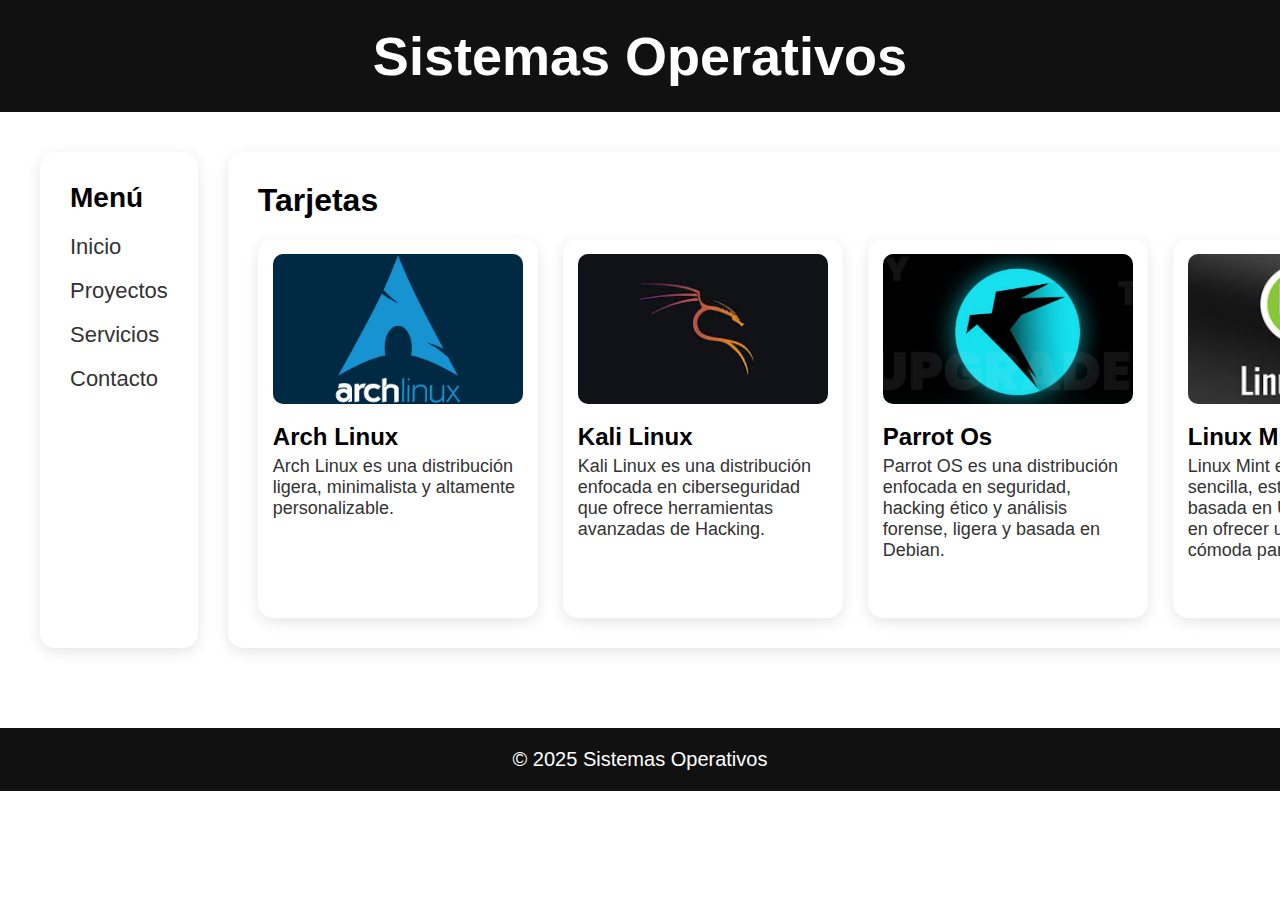
<file: index.html>
<!DOCTYPE html>
<html lang="es">

<head>
    <meta charset="UTF-8" />
    <meta name="viewport" content="width=device-width, initial-scale=1.0" />
    <title>Mi Sitio Web</title>
    <link rel="stylesheet" href="style.css" />
</head>

<body>


    <header class="header">
        Sistemas Operativos
    </header>


    <div class="container">


        <aside class="sidebar">
            <h2>Menú</h2>
            <ul>
                <li>Inicio</li>
                <li>Proyectos</li>
                <li>Servicios</li>
                <li>Contacto</li>
            </ul>
        </aside>


        <main class="content">
            <h2>Tarjetas</h2>

            <div class="cards">

                <div class="card">
                    <img src="./assets/archlinux.jpg" alt="">
                    <h3>Arch Linux</h3>
                    <p>Arch Linux es una distribución ligera, minimalista y altamente personalizable.</p>
                </div>

                <div class="card">
                    <img src="./assets/logo.jpg" alt="">
                    <h3>Kali Linux</h3>
                    <p>Kali Linux es una distribución enfocada en ciberseguridad que ofrece herramientas avanzadas de
                        Hacking.</p>
                </div>

                <div class="card">
                    <img src="./assets/parrot.png" alt="">
                    <h3>Parrot Os</h3>
                    <p>Parrot OS es una distribución enfocada en seguridad, hacking ético y análisis forense, ligera y
                        basada en Debian.</p>
                </div>

                <div class="card">
                    <img src="./assets/linuxmint.jpg" alt="">
                    <h3>Linux Mint</h3>
                    <p>Linux Mint es una distribución sencilla, estable y fácil de usar, basada en Ubuntu y enfocada en
                        ofrecer una experiencia cómoda para el usuario.</p>
                </div>

                <div class="card">
                    <img src="./assets/blackArch.png" alt="">
                    <h3>BlackArch</h3>
                    <p>BlackArch es una distribución basada en Arch Linux orientada al hacking ético, con miles de
                        herramientas para pruebas de penetración y análisis de seguridad.</p>
                </div>

                <div class="card">
                    <img src="./assets/ubuntu.jpg" alt="">
                    <h3>Ubuntu</h3>
                    <p>Ubuntu es una distribución basada en Linux enfocada en la facilidad de uso, estabilidad y
                        soporte, ideal tanto para principiantes como para entornos profesionales.</p>
                </div>

                <div class="card">
                    <img src="./assets/fedora.png" alt="">
                    <h3>Fedora</h3>
                    <p>Fedora es una distribución moderna y estable respaldada por Red Hat, conocida por ofrecer
                        software muy actualizado y un entorno pulido para desarrolladores y usuarios avanzados.</p>
                </div>

            </div>
        </main>

    </div>

    <footer class="footer">
        © 2025 Sistemas Operativos
    </footer>

</body>

</html>
</file>
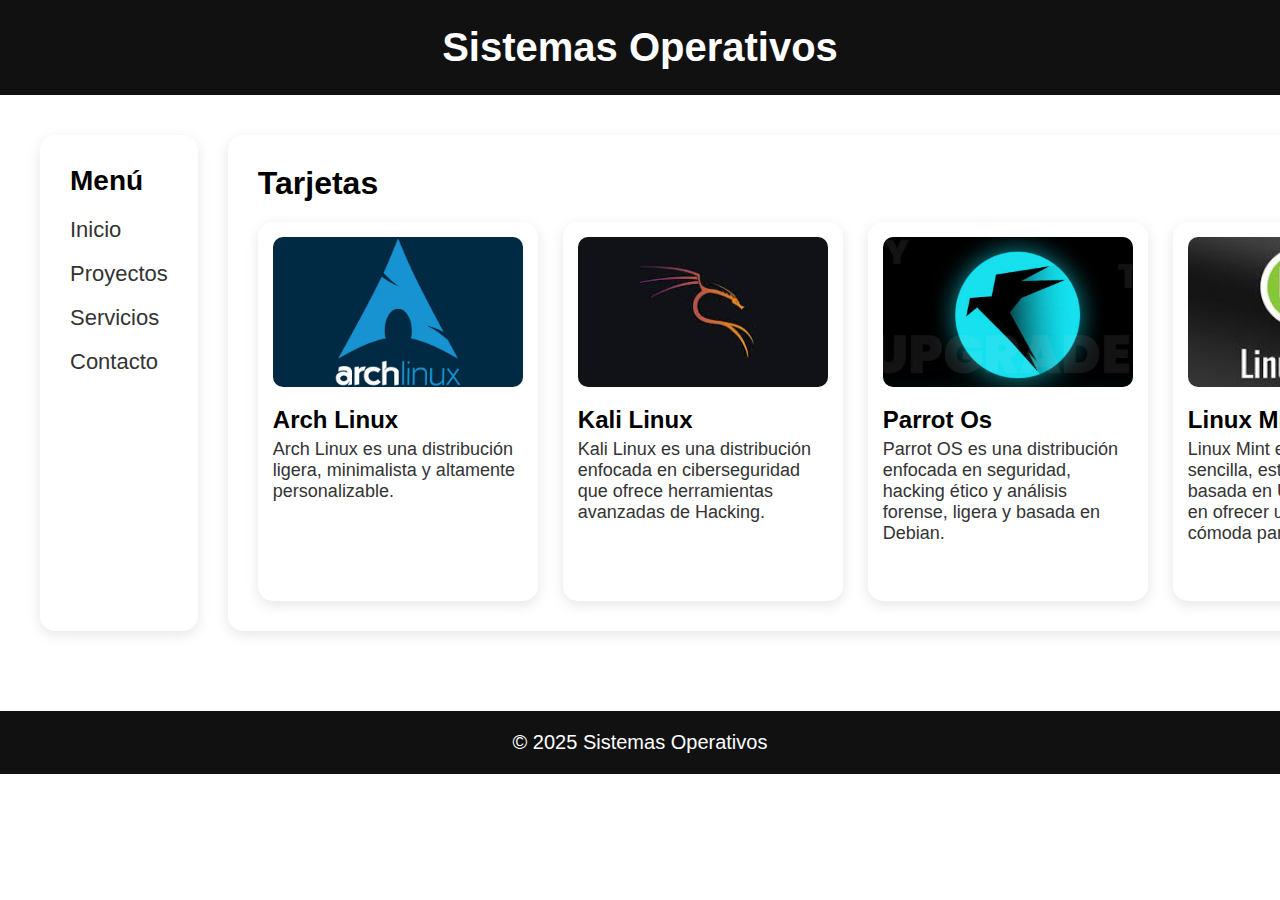
<file: Front/Alejo/sitioWeb/index.html>
<!DOCTYPE html>
<html lang="es">

<head>
    <meta charset="UTF-8" />
    <meta name="viewport" content="width=device-width, initial-scale=1.0" />
    <title>Mi Sitio Web</title>
    <link rel="stylesheet" href="styles.css" />
</head>

<body>


    <header class="header">
        Sistemas Operativos
    </header>


    <div class="container">


        <aside class="sidebar">
            <h2>Menú</h2>
            <ul>
                <li>Inicio</li>
                <li>Proyectos</li>
                <li>Servicios</li>
                <li>Contacto</li>
            </ul>
        </aside>


        <main class="content">
            <h2>Tarjetas</h2>

            <div class="cards">

                <div class="card">
                    <img src="./assets/archlinux.jpg" alt="">
                    <h3>Arch Linux</h3>
                    <p>Arch Linux es una distribución ligera, minimalista y altamente personalizable.</p>
                </div>

                <div class="card">
                    <img src="./assets/logo.jpg" alt="">
                    <h3>Kali Linux</h3>
                    <p>Kali Linux es una distribución enfocada en ciberseguridad que ofrece herramientas avanzadas de
                        Hacking.</p>
                </div>

                <div class="card">
                    <img src="./assets/parrot.png" alt="">
                    <h3>Parrot Os</h3>
                    <p>Parrot OS es una distribución enfocada en seguridad, hacking ético y análisis forense, ligera y
                        basada en Debian.</p>
                </div>

                <div class="card">
                    <img src="./assets/linuxmint.jpg" alt="">
                    <h3>Linux Mint</h3>
                    <p>Linux Mint es una distribución sencilla, estable y fácil de usar, basada en Ubuntu y enfocada en
                        ofrecer una experiencia cómoda para el usuario.</p>
                </div>

                <div class="card">
                    <img src="./assets/blackArch.png" alt="">
                    <h3>BlackArch</h3>
                    <p>BlackArch es una distribución basada en Arch Linux orientada al hacking ético, con miles de
                        herramientas para pruebas de penetración y análisis de seguridad.</p>
                </div>

                <div class="card">
                    <img src="./assets/ubuntu.jpg" alt="">
                    <h3>Ubuntu</h3>
                    <p>Ubuntu es una distribución basada en Linux enfocada en la facilidad de uso, estabilidad y
                        soporte, ideal tanto para principiantes como para entornos profesionales.</p>
                </div>

                <div class="card">
                    <img src="./assets/fedora.png" alt="">
                    <h3>Fedora</h3>
                    <p>Fedora es una distribución moderna y estable respaldada por Red Hat, conocida por ofrecer
                        software muy actualizado y un entorno pulido para desarrolladores y usuarios avanzados.</p>
                </div>

            </div>
        </main>

    </div>

    <footer class="footer">
        © 2025 Sistemas Operativos
    </footer>

</body>

</html>
</file>
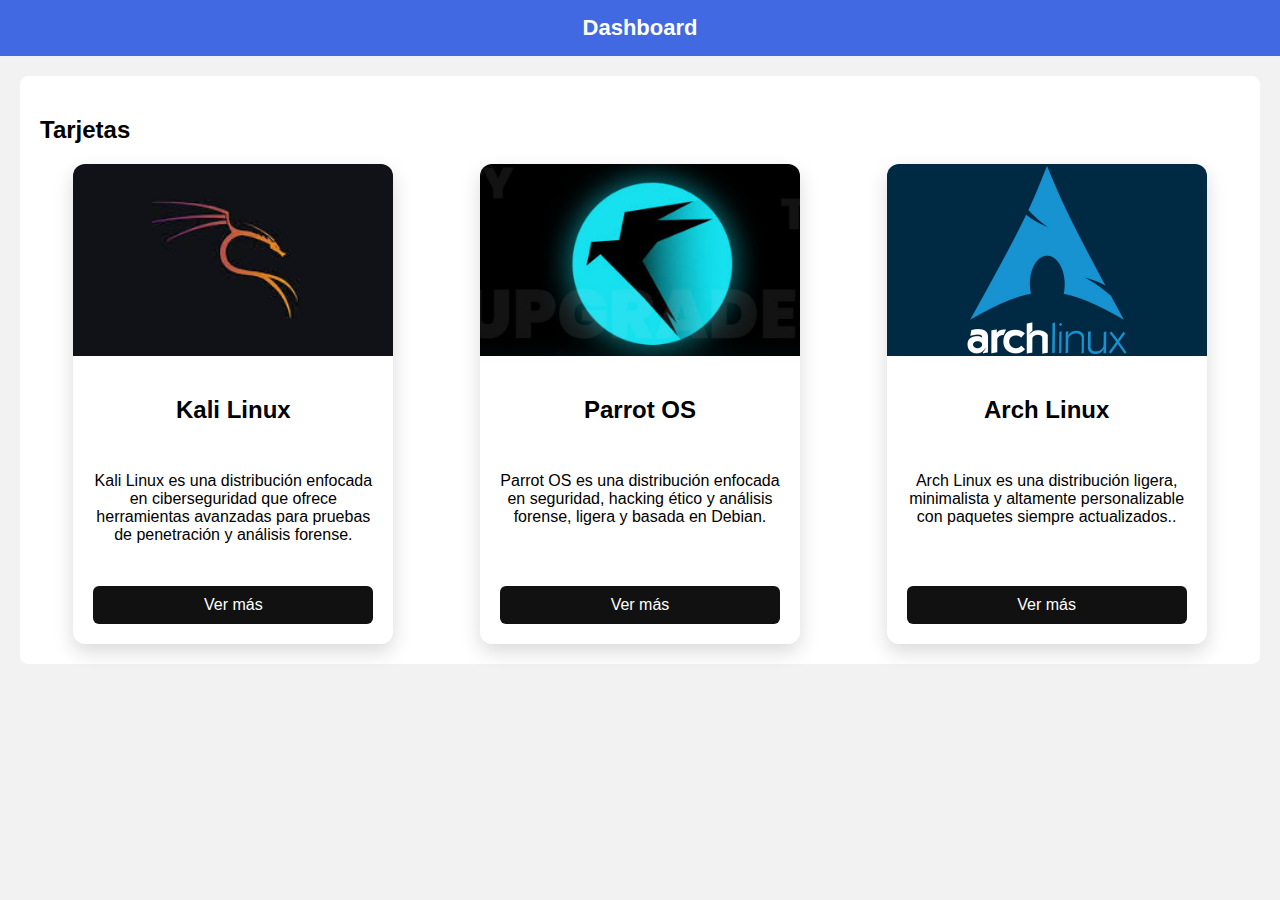
<file: Frontend/Alejo/Flexbox/index.html>
<!DOCTYPE html>
<html lang="es">

<head>
    <meta charset="UTF-8">
    <meta name="viewport" content="width=device-width, initial-scale=1.0">
    <title>Tarjetas</title>
    <link rel="stylesheet" href="styles.css">
</head>

<body>

    <header class="header">
        Dashboard
    </header>

    <section class="content">
        <h2>Tarjetas</h2>


        <div class="cards">


            <div class="card">
                <div class="card-image">
                    <img src="./assets/logo.jpg" alt="">
                </div>
                <div class="card-content">
                    <h2>Kali Linux</h2>
                    <p>Kali Linux es una distribución enfocada en ciberseguridad que ofrece herramientas avanzadas para
                        pruebas de penetración y análisis forense.</p>
                    <a href="https://www.kali.org/docs/" class="btn">Ver más</a>
                </div>
            </div>


            <div class="card">
                <div class="card-image">
                    <img src="./assets/parrot.png" alt="">
                </div>
                <div class="card-content">
                    <h2>Parrot OS</h2>
                    <p>Parrot OS es una distribución enfocada en seguridad, hacking ético y análisis forense, ligera y basada en Debian.
                    </p>
                    <a href="https://parrotsec.org/" class="btn">Ver más</a>
                </div>
            </div>


            <div class="card">
                <div class="card-image">
                    <img src="./assets/archlinux.jpg" alt="">
                </div>
                <div class="card-content">
                    <h2>Arch Linux</h2>
                    <p>Arch Linux es una distribución ligera, minimalista y altamente personalizable con paquetes
                        siempre actualizados..</p>
                    <a href="https://archlinux.org/" class="btn">Ver más</a>
                </div
</file>
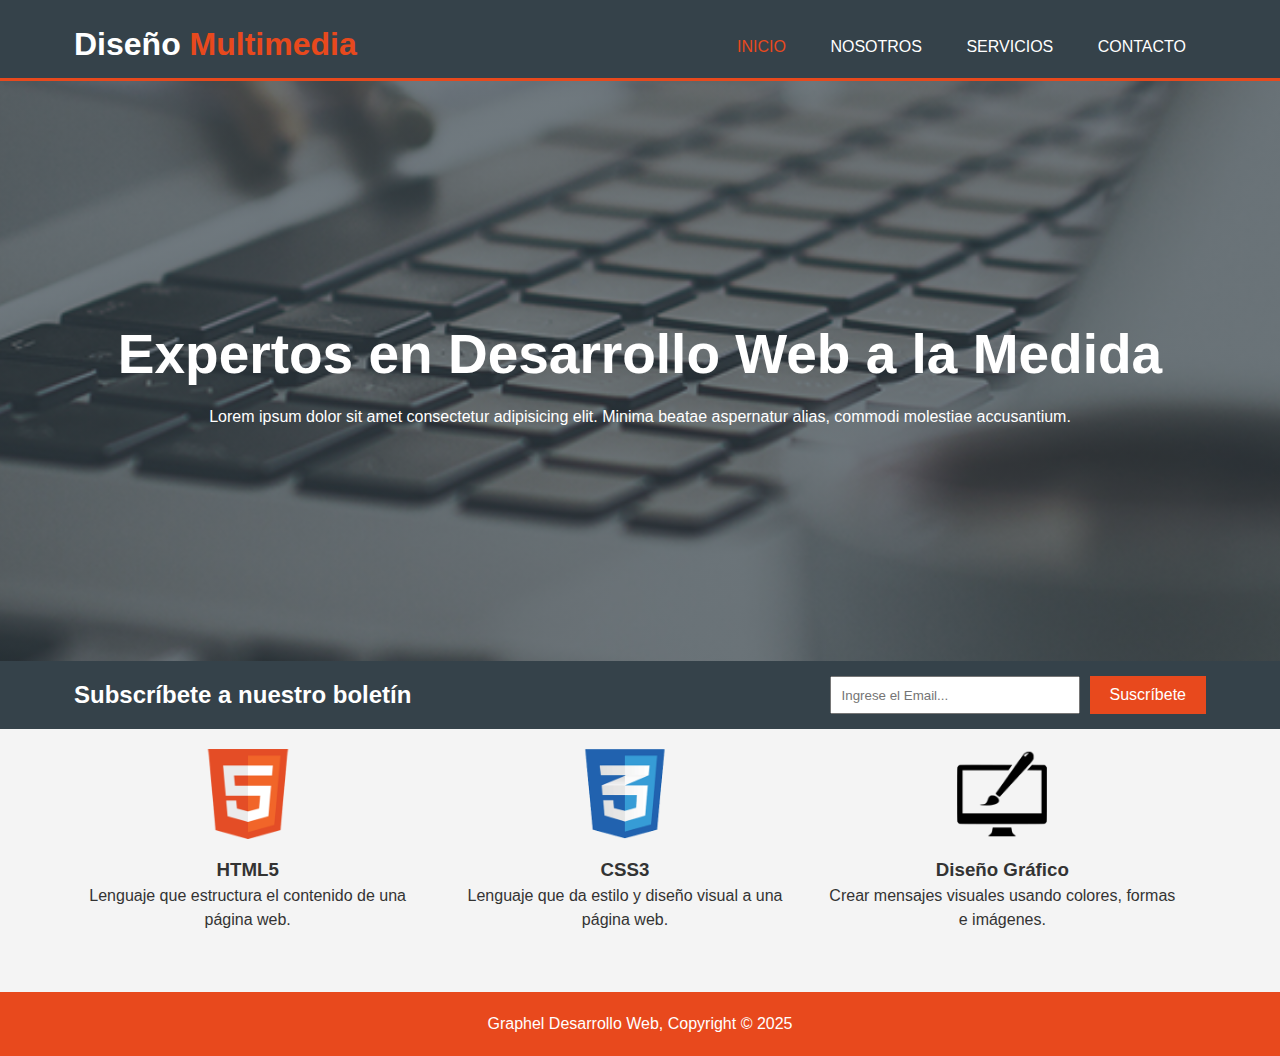
<file: Frontend/Alejo/Graphel/index.html>
<!DOCTYPE html>
<html lang="es">

<head>
    <meta charset="UTF-8">
    <meta name="viewport" content="width=device-width, initial-scale=1.0">
    <title>Inicio</title>
    <link rel="stylesheet" href="./style.css">
</head>

<body>
    <header>
        <div class="contenedor">
            <h1>Diseño <span class="resaltado">Multimedia</span></h1>
            <nav>
                <ul>
                    <li class="actual"><a href="./index.html">INICIO</a></li>
                    <li><a href="./nostros.html">NOSOTROS</a></li>
                    <li><a href="./servicios.html">SERVICIOS</a></li>
                    <li><a href="./contacto.html">CONTACTO</a></li>
                </ul>
            </nav>
        </div>
    </header>

    <main>
        <section id="cabecera-principal">
            <div class="contenedor">
                <h2>Expertos en Desarrollo Web a la Medida</h2>
                <p>Lorem ipsum dolor sit amet consectetur adipisicing elit. Minima beatae aspernatur alias, commodi
                    molestiae accusantium.</p>
            </div>
        </section>

        <section id="boletin">
            <div class="contenedor">
                <h2>Subscríbete a nuestro boletín</h2>
                <form>
                    <input type="email" placeholder="Ingrese el Email..." required>
                    <button type="submit" class="boton-principal">Suscríbete</button>
                </form>
            </div>
        </section>

        <section id="columnas">
            <div class="contenedor">
                <div class="caja">
                    <img src="images/logo_html.png" alt="Logo HTML5">
                    <h3>HTML5</h3>
                    <p>Lenguaje que estructura el contenido de una página web.</p>
                </div>
                <div class="caja">
                    <img src="images/logo_css.png" alt="Logo CSS3">
                    <h3>CSS3</h3>
                    <p>Lenguaje que da estilo y diseño visual a una página web.</p>
                </div>
                <div class="caja">
                    <img src="images/logo_brush.png" alt="Ícono de Diseño Gráfico">
                    <h3>Diseño Gráfico</h3>
                    <p>Crear mensajes visuales usando colores, formas e imágenes.</p>
                </div>
            </div>
        </section>
    </main>

    <footer>
        <p>Graphel Desarrollo Web, Copyright &copy; 2025</p>
    </footer>
</body>

</html>
</file>
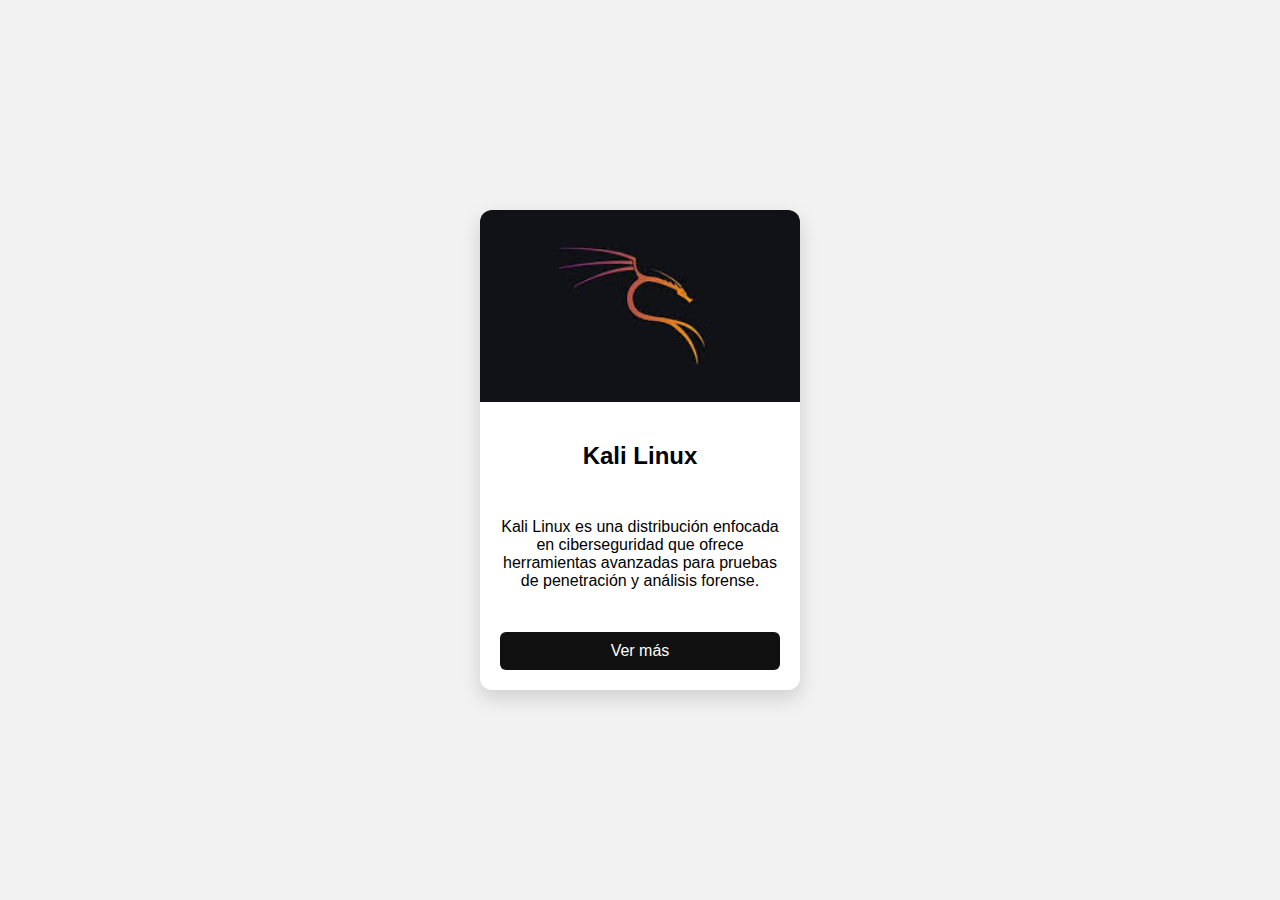
<file: Frontend/Alejo/Tarjeta/index.html>
<!DOCTYPE html>
<html lang="es">
<head>
    <meta charset="UTF-8">
    <meta name="viewport" content="width=device-width, initial-scale=1.0">
    <title>Tarjeta</title>
    <link rel="stylesheet" href="style.css">
</head>
<body>

<div class="container">
    <div class="card">
        <div class="card-image">
            <img src="./assets/logo.jpg" alt="">
        </div>

        <div class="card-content">
            <h2>Kali Linux</h2>
            <p>Kali Linux es una distribución enfocada en ciberseguridad que ofrece herramientas avanzadas para pruebas de penetración y análisis forense.</p>

            <a href="https://www.kali.org/docs/" class="btn">Ver más</a>
        </div>
    </div>
</div>

</body>
</html>
</file>
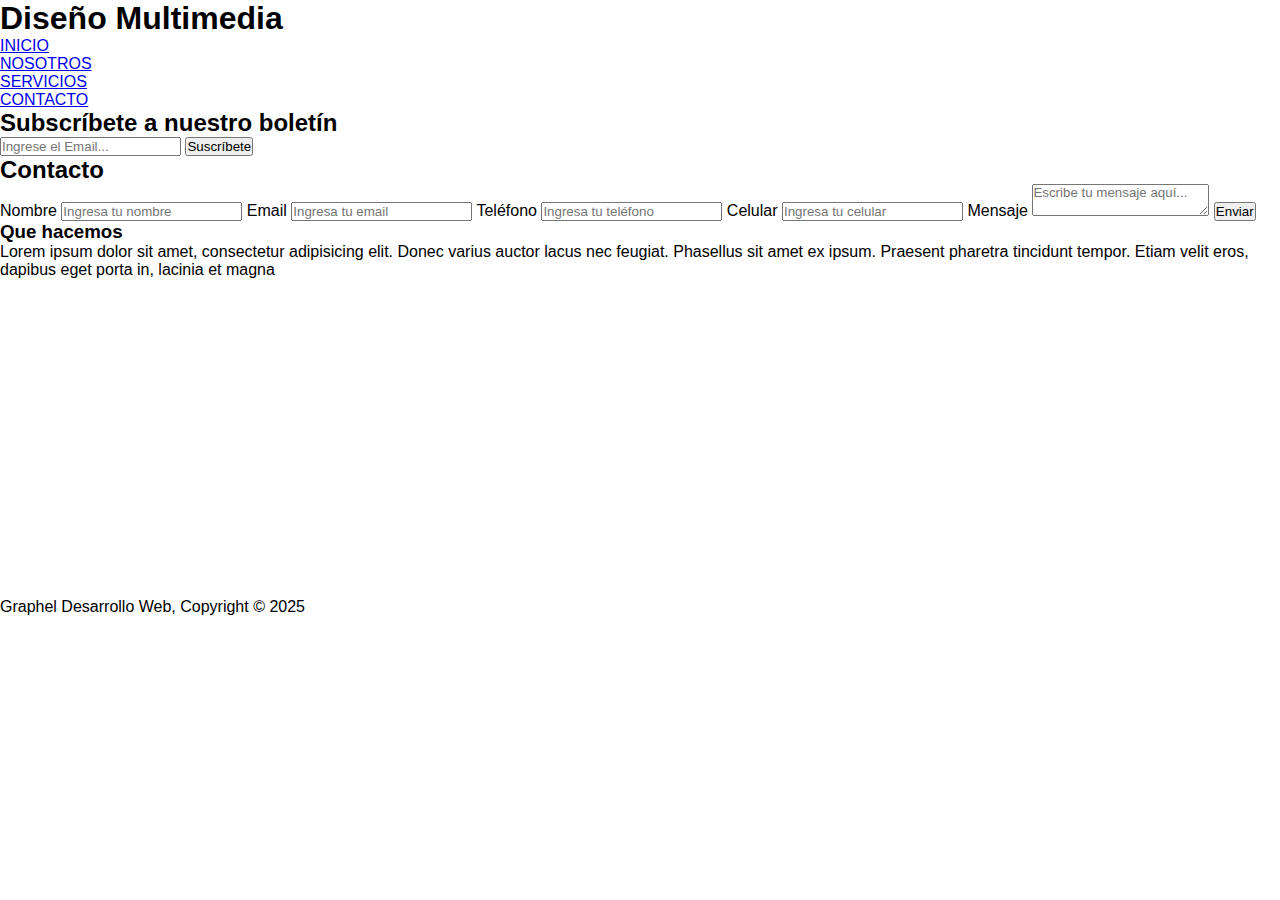
<file: contacto.html>
<!DOCTYPE html>
<html lang="es">

<head>
    <meta charset="UTF-8">
    <meta name="viewport" content="width=device-width, initial-scale=1.0">
    <title>Contacto</title>
    <link rel="stylesheet" href="./style.css">
</head>

<body>
    <header>
        <div class="contenedor">
            <h1>Diseño <span class="resaltado">Multimedia</span></h1>
            <nav>
                <ul>
                    <li><a href="./index.html">INICIO</a></li>
                    <li><a href="./nosotros.html">NOSOTROS</a></li>
                    <li><a href="./servicios.html">SERVICIOS</a></li>
                    <li class="actual"><a href="./contacto.html">CONTACTO</a></li>
                </ul>
            </nav>
        </div>
    </header>

    <section id="boletin">
        <div class="contenedor">
            <h2>Subscríbete a nuestro boletín</h2>
            <form>
                <input type="email" placeholder="Ingrese el Email..." required>
                <button type="submit" class="boton-principal">Suscríbete</button>
            </form>
        </div>
    </section>

    <main>
        <div class="contenedor">
            <section id="main-column">
                <h2>Contacto</h2>
                <form>
                    <label>Nombre</label>
                    <input type="text" placeholder="Ingresa tu nombre" required>

                    <label>Email</label>
                    <input type="email" placeholder="Ingresa tu email" required>

                    <label>Teléfono</label>
                    <input type="text" placeholder="Ingresa tu teléfono">

                    <label>Celular</label>
                    <input type="text" placeholder="Ingresa tu celular">

                    <label>Mensaje</label>
                    <textarea placeholder="Escribe tu mensaje aquí..." required></textarea>

                    <button type="submit" class="boton-principal">Enviar</button>
                </form>
            </section>

            <aside id="sidebar">
                <div class="fondo-oscuro">
                    <h3>Que hacemos</h3>
                    <p>Lorem ipsum dolor sit amet, consectetur adipisicing elit. Donec varius auctor lacus nec feugiat.
                        Phasellus sit amet ex ipsum. Praesent pharetra tincidunt tempor. Etiam velit eros, dapibus eget
                        porta in, lacinia et magna</p>
                </div>
                <iframe
                    src="https://www.google.com/maps/embed?pb=!1m18!1m12!1m3!1d15879.434771960205!2d-75.70014022646274!3d4.532353723377755!2m3!1f0!2f0!3f0!3m2!1i1024!2i768!4f13.1!3m3!1m2!1s0x8e38d7455d648029%3A0x6a05786a59960714!2sArmenia%2C%20Quind%C3%ADo!5e0!3m2!1ses!2sco!4v1707204961523!5m2!1ses!2sco"
                    width="100%" height="300" style="border:0; margin-top: 15px;" allowfullscreen="" loading="lazy"
                    referrerpolicy="no-referrer-when-downgrade">
                </iframe>
            </aside>
        </div>
    </main>

    <footer>
        <p>Graphel Desarrollo Web, Copyright &copy; 2025</p>
    </footer>
</body>

</html>
</file>
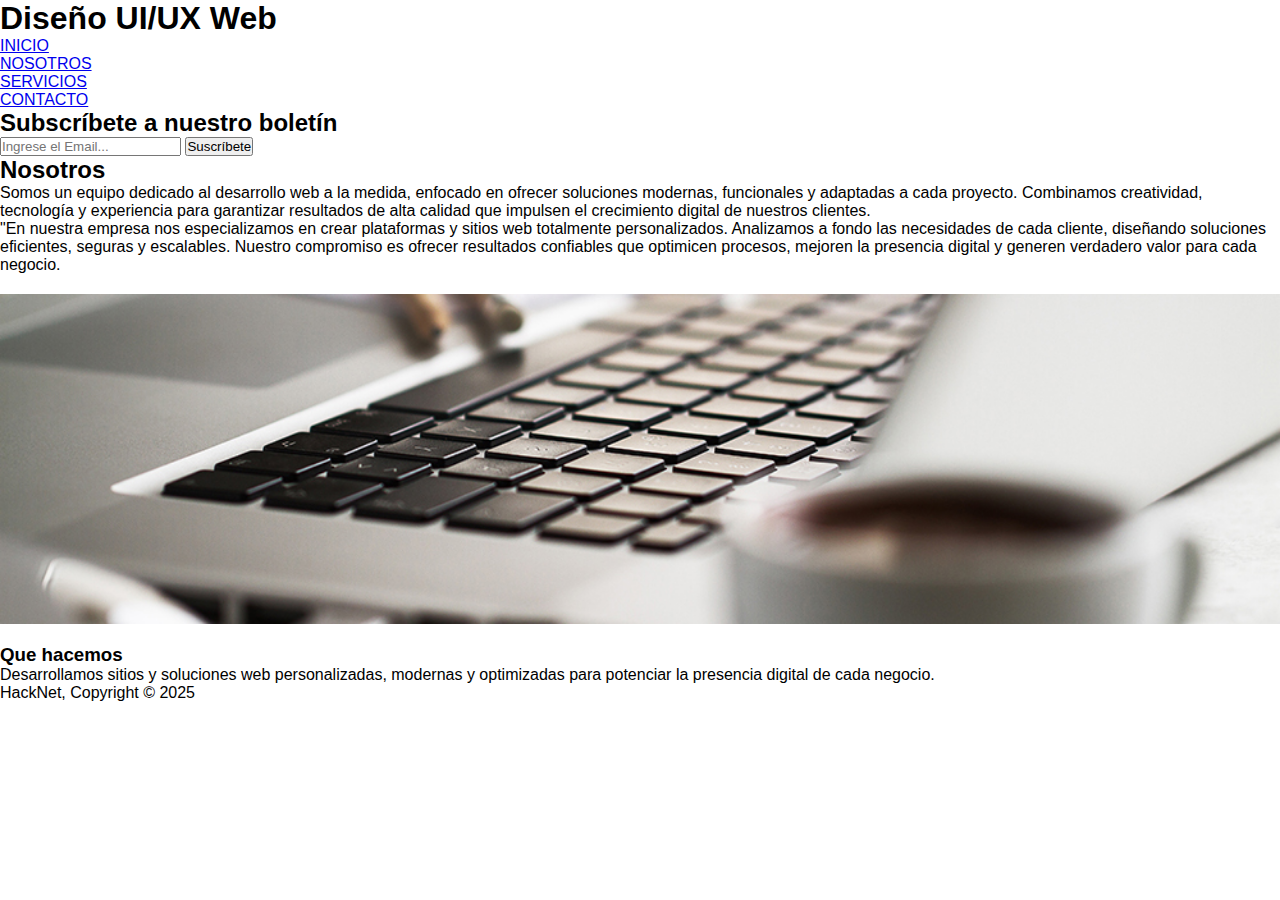
<file: nostros.html>
<!DOCTYPE html>
<html lang="es">

<head>
    <meta charset="UTF-8">
    <meta name="viewport" content="width=device-width, initial-scale=1.0">
    <title>Nosotros</title>
    <link rel="stylesheet" href="./style.css">
</head>

<body>
    <header>
        <div class="contenedor">
            <h1>Diseño <span class="resaltado">UI/UX Web</span></h1>
            <nav>
                <ul>
                    <li><a href="./index.html">INICIO</a></li>
                    <li class="actual"><a href="./nosotros.html">NOSOTROS</a></li>
                    <li><a href="./servicios.html">SERVICIOS</a></li>
                    <li><a href="./contacto.html">CONTACTO</a></li>
                </ul>
            </nav>
        </div>
    </header>

    <section id="boletin">
        <div class="contenedor">
            <h2>Subscríbete a nuestro boletín</h2>
            <form>
                <input type="email" placeholder="Ingrese el Email..." required>
                <button type="submit" class="boton-principal">Suscríbete</button>
            </form>
        </div>
    </section>

    <main>
        <div class="contenedor">
            <section id="main-column">
                <h2>Nosotros</h2>
                <p>Somos un equipo dedicado al desarrollo web a la medida, enfocado en ofrecer soluciones modernas,
                    funcionales y adaptadas a cada proyecto. Combinamos creatividad, tecnología y experiencia para
                    garantizar resultados de alta calidad que impulsen el crecimiento digital de nuestros clientes.</p>
                <p class="fondo-oscuro">"En nuestra empresa nos especializamos en crear plataformas y sitios web
                    totalmente personalizados. Analizamos a fondo las necesidades de cada cliente, diseñando soluciones
                    eficientes, seguras y escalables. Nuestro compromiso es ofrecer resultados confiables que optimicen
                    procesos, mejoren la presencia digital y generen verdadero valor para cada negocio.</p>
                <img src="images/891.jpg" alt="Equipo de trabajo"
                    style="width: 100%; height: auto; display: block; margin: 20px 0;">
            </section>

            <aside id="sidebar">
                <div class="fondo-oscuro">
                    <h3>Que hacemos</h3>
                    <p>Desarrollamos sitios y soluciones web personalizadas, modernas y optimizadas para potenciar la presencia digital de cada negocio.</p>
                </div>
            </aside>
        </div>
    </main>

    <footer>
        <p>HackNet, Copyright &copy; 2025</p>
    </footer>
</body>

</html>
</file>
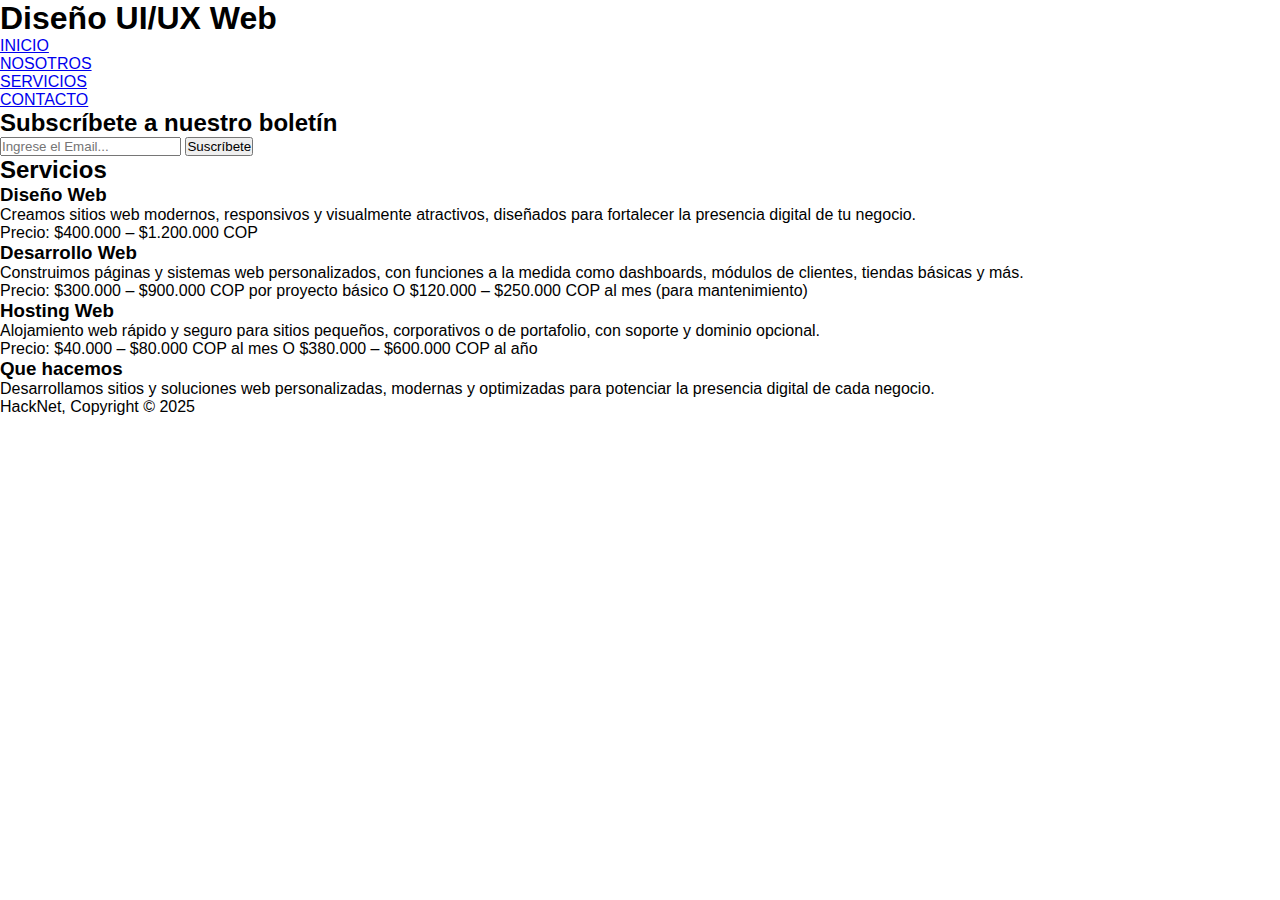
<file: servicios.html>
<!DOCTYPE html>
<html lang="es">

<head>
    <meta charset="UTF-8">
    <meta name="viewport" content="width=device-width, initial-scale=1.0">
    <title>Servicios</title>
    <link rel="stylesheet" href="style.css">

</head>

<body>
    <header>
        <div class="contenedor">
            <h1>Diseño <span class="resaltado">UI/UX Web</span></h1>
            <nav>
                <ul>
                    <li><a href="./index.html">INICIO</a></li>
                    <li><a href="./nostros.html">NOSOTROS</a></li>
                    <li class="actual"><a href="./servicios.html">SERVICIOS</a></li>
                    <li><a href="./contacto.html">CONTACTO</a></li>
                </ul>
            </nav>
        </div>
    </header>

    <section id="boletin">
        <div class="contenedor">
            <h2>Subscríbete a nuestro boletín</h2>
            <form>
                <input type="email" placeholder="Ingrese el Email..." required>
                <button type="submit" class="boton-principal">Suscríbete</button>
            </form>
        </div>
    </section>

    <main>
        <div class="contenedor">
            <section id="main-column">
                <h2>Servicios</h2>

                <div class="lista-servicio">
                    <h3>Diseño Web</h3>
                    <p>Creamos sitios web modernos, responsivos y visualmente atractivos, diseñados para fortalecer la
                        presencia digital de tu negocio.
                    </p>
                    <p class="precio"> Precio: $400.000 – $1.200.000 COP</p>
                </div>

                <div class="lista-servicio">
                    <h3>Desarrollo Web</h3>
                    <p>Construimos páginas y sistemas web personalizados, con funciones a la medida como dashboards,
                        módulos de clientes, tiendas básicas y más.</p>
                    <p class="precio">Precio: $300.000 – $900.000 COP por proyecto básico
                        O $120.000 – $250.000 COP al mes (para mantenimiento)</p>
                </div>

                <div class="lista-servicio">
                    <h3>Hosting Web</h3>
                    <p>Alojamiento web rápido y seguro para sitios pequeños, corporativos o de portafolio, con soporte y
                        dominio opcional.</p>
                    <p class="precio">Precio: $40.000 – $80.000 COP al mes
                        O $380.000 – $600.000 COP al año</p>
                </div>
            </section>

            <aside id="sidebar">
                <div class="fondo-oscuro">
                    <h3>Que hacemos</h3>
                    <p>Desarrollamos sitios y soluciones web personalizadas, modernas y optimizadas para potenciar la presencia digital de cada negocio.</p>
                </div>
            </aside>
        </div>
    </main>

    <footer>
       <p>HackNet, Copyright &copy; 2025</p>
    </footer>
</body>

</html>
</file>
<file: style.css>
* {
    margin: 0;
    padding: 0;
    box-sizing: border-box;
    font-family: Arial, sans-serif;
}


.header {
    background: #111;
    color: #fff;
    padding: 25px;
    text-align: center;
    font-size: 6vh;
    font-weight: bold;
}

.container {
    display: flex;
    gap: 30px;
    padding: 40px;
}


.sidebar {
    width: 260px;
    background: white;
    padding: 30px;
    border-radius: 15px;
    box-shadow: 0 4px 14px rgba(0,0,0,0.1);
}

.sidebar h2 {
    font-size: 28px;
    margin-bottom: 20px;
}

.sidebar ul {
    list-style: none;
}

.sidebar li {
    margin: 18px 0;
    font-size: 22px;
    color: #333;
}

.content {
    flex: 1;
    background: white;
    padding: 30px;
    border-radius: 15px;
    box-shadow: 0 4px 14px rgba(0,0,0,0.1);
}

.content h2 {
    font-size: 32px;
    margin-bottom: 20px;
}


.cards {
    display: flex;
    gap: 25px;
}

.card {
    background: white;
    width: 280px;
    padding: 15px;
    border-radius: 15px;
    box-shadow: 0 4px 14px rgba(0,0,0,0.1);
}

.card img {
    width: 100%;
    height: 150px;
    border-radius: 10px;
    object-fit: cover;
}

.card h3 {
    font-size: 24px;
    margin: 15px 0 5px 0;
}

.card p {
    font-size: 18px;
    color: #333;
}


.footer {
    background: #111;
    color: #fff;
    text-align: center;
    padding: 20px;
    margin-top: 40px;
    font-size: 20px;
}
</file>
<file: Front/Alejo/sitioWeb/styles.css>
* {
    margin: 0;
    padding: 0;
    box-sizing: border-box;
    font-family: Arial, sans-serif;
}


.header {
    background: #111;
    color: #fff;
    padding: 25px;
    text-align: center;
    font-size: 40px;
    font-weight: bold;
}

.container {
    display: flex;
    gap: 30px;
    padding: 40px;
}


.sidebar {
    width: 260px;
    background: white;
    padding: 30px;
    border-radius: 15px;
    box-shadow: 0 4px 14px rgba(0,0,0,0.1);
}

.sidebar h2 {
    font-size: 28px;
    margin-bottom: 20px;
}

.sidebar ul {
    list-style: none;
}

.sidebar li {
    margin: 18px 0;
    font-size: 22px;
    color: #333;
}

.content {
    flex: 1;
    background: white;
    padding: 30px;
    border-radius: 15px;
    box-shadow: 0 4px 14px rgba(0,0,0,0.1);
}

.content h2 {
    font-size: 32px;
    margin-bottom: 20px;
}


.cards {
    display: flex;
    gap: 25px;
}

.card {
    background: white;
    width: 280px;
    padding: 15px;
    border-radius: 15px;
    box-shadow: 0 4px 14px rgba(0,0,0,0.1);
}

.card img {
    width: 100%;
    height: 150px;
    border-radius: 10px;
    object-fit: cover;
}

.card h3 {
    font-size: 24px;
    margin: 15px 0 5px 0;
}

.card p {
    font-size: 18px;
    color: #333;
}


.footer {
    background: #111;
    color: #fff;
    text-align: center;
    padding: 20px;
    margin-top: 40px;
    font-size: 20px;
}
</file>
<file: Frontend/Alejo/Flexbox/styles.css>
body,html {
    margin: 0;
    padding: 0;
    font-family: Arial, sans-serif;
    background: #f2f2f2;
}

.header {
    background: #4169e1;
    color: white;
    text-align: center;
    padding: 15px 0;
    font-size: 22px;
    font-weight: bold;
}

.content {
    background: white;
    margin: 20px;
    padding: 20px;
    border-radius: 8px;
}

.cards {
    display: flex;
    gap: 20px;
    justify-content: space-around;
}


.card {
    width: 320px;
    height: 480px;
    background: white;
    border-radius: 12px;
    overflow: hidden;
    display: flex;
    flex-direction: column;
    box-shadow: 0 8px 20px rgba(0, 0, 0, 0.15);
}

.card-image {
    height: 40%;
}

.card-image img {
    width: 100%;
    height: 100%;
    object-fit: cover;
}

.card-content {
    flex: 1;
    display: flex;
    flex-direction: column;
    padding: 20px;
    gap: 12px;
    text-align: center;
}

.btn {
    margin-top: auto;
    display: inline-block;
    padding: 10px 20px;
    background: #111;
    color: white;
    text-decoration: none;
    border-radius: 6px;
}
</file>
<file: Frontend/Alejo/Tarjeta/style.css>
body, html {
    margin: 0;
    padding: 0;
    height: 100%;
    font-family: Arial, sans-serif;
    background: #f2f2f2;
}

.container {
    height: 100vh;
    display: flex;
    justify-content: center;
    align-items: center;
}

.card {
    width: 320px;
    height: 480px;
    background: white;
    border-radius: 12px;
    overflow: hidden;
    display: flex;
    flex-direction: column;
    box-shadow: 0 8px 20px rgba(0,0,0,0.15);
}

.card-image {
    height: 40%;
}

.card-image img {
    width: 100%;
    height: 100%;
    object-fit: cover;
}

.card-content {
    flex: 1;
    display: flex;
    flex-direction: column;
    padding: 20px;
    gap: 12px;
    text-align: center;
}

.btn {
    margin-top: auto;
    display: inline-block;
    padding: 10px 20px;
    background: #111;
    color: white;
    text-decoration: none;
    border-radius: 6px;
}
</file>
<file: Frontend/Alejo/Graphel/style.css>
/* ==================================== */
/* 1. RESET & VARIABLES                 */
/* ==================================== */

/* Reinicia márgenes, padding y activa box-sizing global */
* {
    margin: 0;
    padding: 0;
    box-sizing: border-box; 
}

/* Variables CSS para mantener consistencia de colores */
:root {
    --color-oscuro-principal: #35424a;
    --color-acento: #e8491d;
    --color-texto: #333333;
    --color-fondo: #f4f4f4;
}

/* Estilos base del body */
body {
    font-family: Arial, Helvetica, sans-serif;
    font-size: 16px;
    line-height: 1.5;
    background-color: var(--color-fondo);
    color: var(--color-texto); 
    min-height: 100vh;
    display: flex;
    flex-direction: column;
}

/* Main empuja el footer hacia abajo */
main {
    flex: 1;
    padding: 0 0 20px 0;
}

/* Contenedor adaptable para centrar contenido */
.contenedor {
    width: 90%; 
    margin: auto; 
    overflow: hidden; 
    padding: 0 10px;
}

/* Estilos generales para enlaces */
a {
    color: var(--color-texto);
    text-decoration: none; 
}

/* Botón principal reutilizable */
.boton-principal {
    height: 38px;
    background: var(--color-acento);
    border: 0;
    padding: 0 20px;
    color: #ffffff;
    cursor: pointer;
    font-size: 16px;
    display: block;
    width: 100%;
    margin-top: 10px;
}

/* ------------------------------------
   2. ESTILOS BASE (MÓVIL)
   ------------------------------------ */

/* HEADER: Estilos base para móviles */
header {
    background: var(--color-oscuro-principal); 
    color: #ffffff; 
    padding-top: 20px;
    min-height: 70px;
    border-bottom: var(--color-acento) 3px solid; 
    text-align: center;
}

header h1 {
    margin-bottom: 10px;
}

/* Color resaltado dentro del título */
header h1 .resaltado {
    color: var(--color-acento);
}

/* Lista de navegación en columna para móvil */
header nav ul {
    list-style: none; 
    padding: 0;
    text-transform: uppercase;
}

/* Cada item ocupa toda la línea en móvil */
header nav ul li {
    display: block;
    padding: 8px 0;
    border-top: 1px solid rgba(255, 255, 255, 0.1);
}

/* Enlaces del header */
header a {
    color: #ffffff;
}

/* Hover y clase .actual */
header nav a:hover,
header nav li.actual a { 
    color: var(--color-acento); 
}

/* BOLETÍN: Se apila en móvil */
#boletin {
    padding: 15px 0;
    color: #ffffff;
    background: var(--color-oscuro-principal); 
    margin-top: 0;
}

#boletin .contenedor {
    display: block;
}

/* Título del boletín centrado en móvil */
#boletin h2 {
    margin-bottom: 10px;
    text-align: center;
}

/* El formulario se apila verticalmente */
#boletin form {
    display: flex;
    flex-direction: column;
    gap: 10px;
}

/* Input ocupa todo el ancho */
#boletin input[type="email"] {
    padding: 10px;
    height: 38px;
    width: 100%;
}

/* FOOTER */
footer {
    padding: 20px;
    margin-top: 20px;
    color: #ffffff;
    background-color: var(--color-acento); 
    text-align: center;
}

/* ------------------------------------
   3. ESTILOS DE PÁGINAS (MÓVIL)
   ------------------------------------ */

/* HERO principal de la página de inicio */
#cabecera-principal {
    min-height: 300px;
    background: url('../images/cabecera.jpg') no-repeat center center; 
    background-size: cover; 
    text-align: center;
    color: #ffffff;
    padding-top: 40px;
    padding-bottom: 40px;
    margin-top: 0;
}

/* Título del hero más pequeño en móvil */
#cabecera-principal h2 {
    margin-top: 0;
    font-size: 30px;
    margin-bottom: 10px;
}

#cabecera-principal p {
    font-size: 16px;
}

/* Cajas del index apiladas */
#columnas .contenedor {
    display: block;
    padding: 20px 10px;
}

.caja {
    text-align: center;
    margin-bottom: 25px;
}

.caja img {
    width: 70px;
    margin-bottom: 10px;
}

/* Layout con sidebar apilado */
#main-column {
    width: 100%;
    padding: 0;
}

#sidebar {
    width: 100%;
    padding: 0;
    margin-top: 20px;
}

/* Bloques oscuros */
.fondo-oscuro {
    background-color: var(--color-oscuro-principal);
    color: #ffffff;
    padding: 15px;
    margin: 15px 0;
}

/* Servicios */
.lista-servicio {
    padding: 15px;
    border: #cccccc solid 1px;
    margin-bottom: 15px;
    background: #e6e6e6;
}

/* Inputs de formularios en páginas */
#main-column input, 
#main-column textarea,
#sidebar .fondo-oscuro input,
#sidebar .fondo-oscuro textarea {
    width: 100%;
    padding: 10px;
    border: #cccccc solid 1px;
    margin-bottom: 10px;
    display: block;
}

/* ==================================== */
/* 4. MEDIA QUERIES (ESCRITORIO)        */
/* ==================================== */

@media (min-width: 768px) {
    
    /* Contenedor con máximo ancho */
    .contenedor {
        width: 90%;
        max-width: 1200px;
    }

    /* Header cambia a layout horizontal */
    header {
        padding-top: 20px;
        padding-bottom: 5px;
    }

    /* Logo + menú lado a lado */
    header .contenedor {
        display: flex;
        justify-content: space-between; 
        align-items: center;
    }

    header h1 {
        margin-bottom: 5px;
    }

    /* Menú en línea */
    header nav ul li {
        display: inline;
        padding: 0 20px 0 20px;
        border-top: none;
    }

    /* Boletín lado a lado en escritorio */
    #boletin .contenedor {
        display: flex;
        justify-content: space-between;
        align-items: center;
    }

    #boletin h2 {
        margin-bottom: 0;
        flex-grow: 1;
        text-align: left;
    }
    
    #boletin form {
        display: flex;
        flex-direction: row;
        gap: 10px;
    }
    
    #boletin input[type="email"] {
        width: 250px;
    }

    .boton-principal {
        width: auto;
        margin-top: 0;
    }

    /* Hero más grande en escritorio */
    #cabecera-principal {
        min-height: 450px;
    }

    #cabecera-principal h2 {
        font-size: 55px;
    }

    /* Columnas lado a lado */
    #columnas .contenedor {
        display: flex;
        gap: 30px; 
    }

    .caja {
        flex-grow: 1; 
        flex-basis: 0;
        margin-bottom: 0;
    }
    
    .caja img {
        width: 90px;
    }

    /* Layout con sidebar flotante */
    main .contenedor::after {
        content: "";
        display: table;
        clear: both;
    }
    
    #main-column {
        float: left;
        width: 65%;
        padding: 0 10px 0 0;
    }

    #sidebar {
        float: right;
        width: 30%;
        padding: 10px;
        margin-top: 10px;
    }
}

/* ================================================= */
/* #cabecera-principal (Móvil y Escritorio)         */
/* ================================================= */

/* Hero con gradiente encima de la imagen */
#cabecera-principal {
    min-height: 350px;
    padding: 40px 0;
    text-align: center;
    color: #ffffff;
    
    /* Gradiente + imagen */
    background: 
        linear-gradient(to right, rgba(53, 66, 74, 0.7), rgba(53, 66, 74, 0.7)), 
        url('./images/891.jpg') no-repeat center center;
    
    background-size: cover; 
}

/* Centrado vertical del texto */
#cabecera-principal .contenedor {
    display: flex;
    flex-direction: column;
    justify-content: center; 
    min-height: 350px;
}

/* ================================================= */
/* MEDIA QUERY (Escritorio: Mayor Altura)           */
/* ================================================= */

@media (min-width: 768px) {
    
    /* Hero más alto en escritorio */
    #cabecera-principal {
        min-height: 400px;
    }
    #cabecera-principal .contenedor {
        min-height: 500px;
    }
    #cabecera-principal h2 {
        font-size: 55px;
    }

}
</file>
